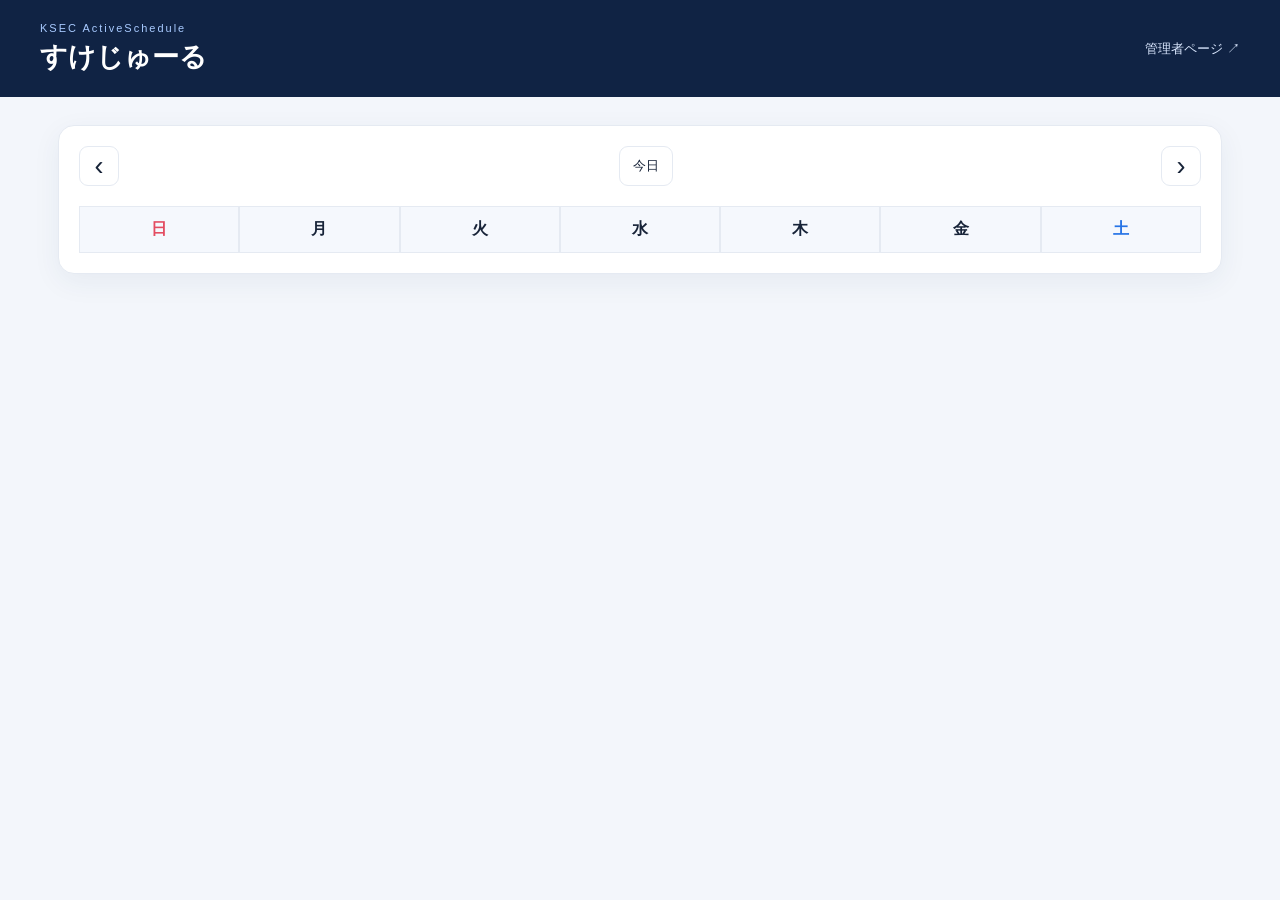
<file: index.html>
<!DOCTYPE html>
<html lang="ja">
<head>
<meta charset="UTF-8">
<meta name="viewport" content="width=device-width, initial-scale=1">
<title>すけじゅーる｜KSEC 1st</title>
<link rel="stylesheet" href="style.css">
<link rel="icon" href="favicon.png">
</head>
<body>
<header class="header">
<div class="header-inner">
<div><p class="header-sub">KSEC ActiveSchedule</p><h1>すけじゅーる</h1></div><a class="admin-link" href="admin.html">管理者ページ ↗</a></div>
</header>

<main class="container">
<section class="calendar-section">
<div class="calendar-header"><button class="nav-btn" onclick="changeMonth(-1)">‹</button><div class="month-area"><h2 id="monthTitle"></h2><button class="today-btn" onclick="goToday()">今日</button></div>
<button class="nav-btn" onclick="changeMonth(1)">›</button></div>
<div class="calendar-scroll"><div class="calendar"><div class="weekdays"><div class="sunday">日</div><div>月</div><div>火</div><div>水</div><div>木</div><div>金</div><div class="saturday">土</div></div>
<div id="calendarDays" class="calendar-days"></div></div></div>
</section>

<section class="legend" id="legend"></section>
</main>

<div id="detailModal" class="modal" onclick="if(event.target===this)closeDetail()">
<div class="modal-content"><div class="modal-header"><div><p class="modal-sub">SCHEDULE DETAILS</p><h2 id="detailTitle"></h2></div><button class="close-btn" onclick="closeDetail()">×</button></div>
<p id="detailDate" class="detail-date"></p><span id="detailCategory" class="category-badge"></span><div id="detailDescription" class="detail-description"></div></div></div>

<div id="loading" class="loading">読み込み中...</div>
<script src="script.js"></script>
</body>
</html>
</file>
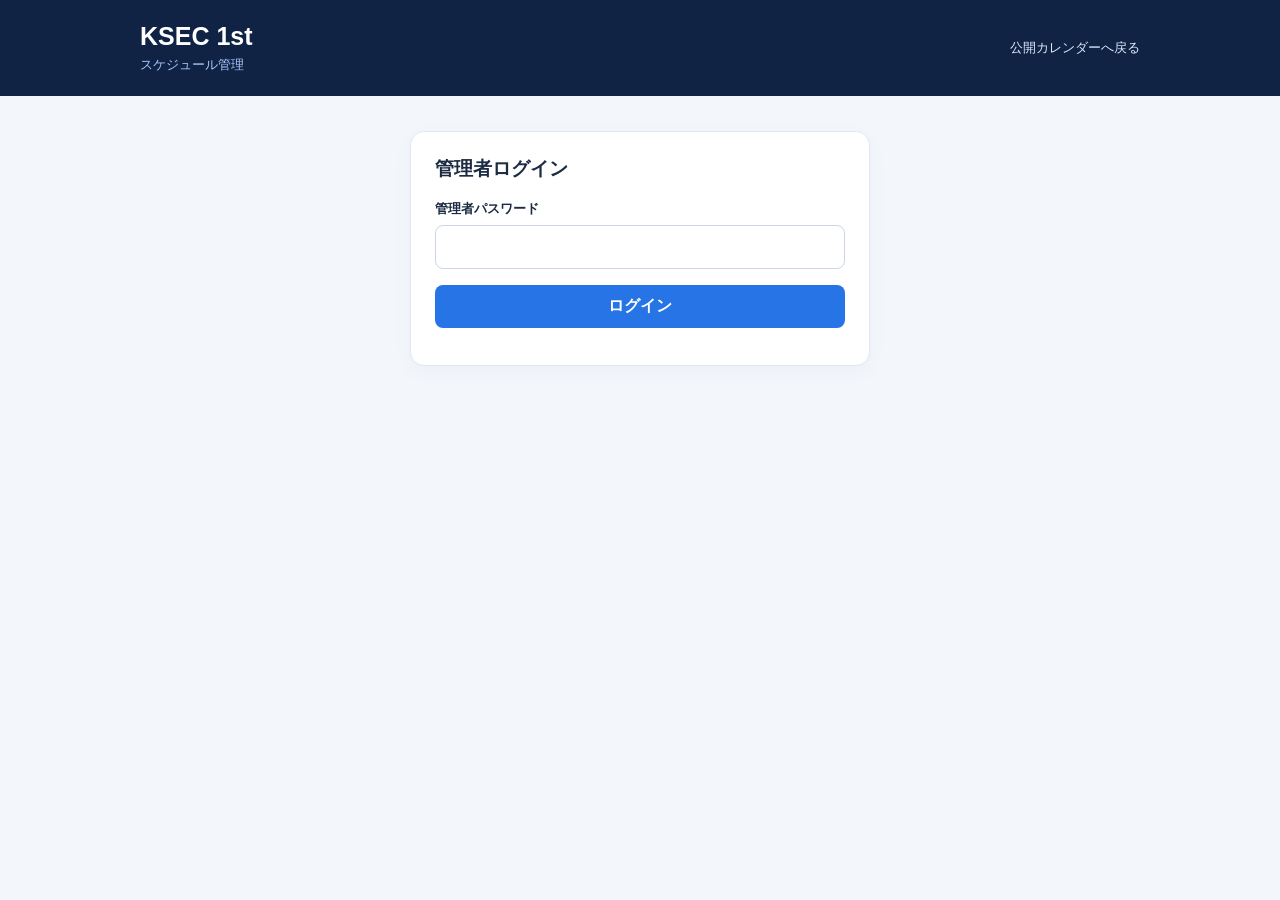
<file: admin.html>
<!DOCTYPE html>
<html lang="ja">
<head>
  <meta charset="UTF-8">
  <meta name="viewport" content="width=device-width, initial-scale=1.0">
  <title>adminすけじゅーる｜KSEC 1st</title>
  <link rel="stylesheet" href="admin.css">
  <link rel="icon" href="favicon.png">
</head>
<body>
  <header class="admin-header">
    <div>
      <h1>KSEC 1st</h1>
      <p>スケジュール管理</p>
    </div>
    <a href="index.html" class="back-link">公開カレンダーへ戻る</a>
  </header>

  <main class="admin-container">
    <!-- ログイン -->
    <section id="loginPanel" class="panel">
      <h2>管理者ログイン</h2>
      <form id="loginForm">
        <label for="loginPassword">管理者パスワード</label>
        <input
          type="password"
          id="loginPassword"
          autocomplete="current-password"
          required
        >
        <button type="submit">ログイン</button>
        <p id="loginMessage" class="message" aria-live="polite"></p>
      </form>
    </section>

    <!-- 管理画面 -->
    <div id="adminApp" hidden>
      <div class="admin-toolbar">
        <h2>管理メニュー</h2>
        <button type="button" id="logoutButton" class="secondary-button">
          ログアウト
        </button>
      </div>

      <!-- 日程設定 -->
      <section class="panel">
        <h2 id="scheduleFormHeading">日程設定</h2>
        <p class="help-text">
          開始日から終了日まで、毎日に同じ予定を登録します。
          1日のみの場合は、開始日と終了日に同じ日付を指定してください。
        </p>

        <form id="scheduleForm">
          <input type="hidden" id="editingEventId">

          <div class="form-grid">
            <div class="form-field">
              <label for="startDate">開始日 <span class="required">必須</span></label>
              <input type="date" id="startDate" required>
            </div>

            <div class="form-field">
              <label for="endDate">終了日 <span class="required">必須</span></label>
              <input type="date" id="endDate" required>
            </div>
          </div>

          <p id="periodPreview" class="help-text" aria-live="polite">
            開始日と終了日を選択してください。
          </p>

          <div class="form-field">
            <label for="eventTitle">予定名 <span class="required">必須</span></label>
            <input
              type="text"
              id="eventTitle"
              maxlength="100"
              placeholder="例：秋季大会"
              required
            >
          </div>

          <div class="form-field">
            <label for="eventCategory">カテゴリ <span class="required">必須</span></label>
            <select id="eventCategory" required>
              <option value="">カテゴリを読み込み中...</option>
            </select>
          </div>

          <div class="form-field">
            <label for="eventDescription">内容・詳細</label>
            <textarea
              id="eventDescription"
              rows="4"
              maxlength="2000"
              placeholder="予定の詳細を入力してください。"
            ></textarea>
          </div>

          <div class="button-row">
            <button type="submit" id="saveEventButton">期間を指定して登録</button>
            <button
              type="button"
              id="cancelEditButton"
              class="secondary-button"
              hidden
            >
              編集をキャンセル
            </button>
          </div>

          <p id="scheduleMessage" class="message" aria-live="polite"></p>
        </form>
      </section>

      <!-- 登録済み予定 -->
      <section class="panel">
        <h2>登録済みの日程</h2>
        <p class="help-text">
          期間登録された予定は、日付ごとに表示されます。
          編集・削除は1日分ずつ行います。
        </p>
        <div id="eventList" class="event-list">
          読み込み中...
        </div>
      </section>

      <!-- カテゴリ管理 -->
      <section class="panel">
        <h2>カテゴリ管理</h2>

        <form id="categoryForm">
          <input type="hidden" id="editingCategoryId">

          <div class="form-field">
            <label for="categoryName">カテゴリ名</label>
            <input
              type="text"
              id="categoryName"
              maxlength="50"
              placeholder="例：部活動"
              required
            >
          </div>

          <div class="form-field">
            <label for="categoryColor">カテゴリカラー</label>
            <div class="color-field">
              <input type="color" id="categoryColor" value="#2774E6" required>
              <span id="categoryColorCode">#2774E6</span>
            </div>
          </div>

          <div class="button-row">
            <button type="submit" id="saveCategoryButton">カテゴリを追加</button>
            <button
              type="button"
              id="cancelCategoryEditButton"
              class="secondary-button"
              hidden
            >
              編集をキャンセル
            </button>
          </div>

          <p id="categoryMessage" class="message" aria-live="polite"></p>
        </form>

        <div id="categoryList" class="category-list">
          読み込み中...
        </div>
      </section>
    </div>
  </main>

  <script src="admin.js"></script>
</body>
</html>
</file>
<file: style.css>
:root {
  --blue: #2774e6;
  --ink: #172338;
  --muted: #718096;
  --line: #e5eaf2;
  --surface: #ffffff;
  --bg: #f3f6fb;
}

* {
  box-sizing: border-box;
}

body {
  margin: 0;
  background: var(--bg);
  color: var(--ink);
  font-family: "Noto Sans JP", "Yu Gothic", sans-serif;
}

button,
a {
  font: inherit;
}

button {
  cursor: pointer;
}

/* =========================================
   ヘッダー
========================================= */

.header {
  background: #102344;
  color: white;
  padding: 22px 24px;
}

.header-inner {
  max-width: 1200px;
  margin: auto;
  display: flex;
  align-items: center;
  justify-content: space-between;
  gap: 16px;
}

.header-sub {
  margin: 0 0 5px;
  color: #a8caff;
  font-size: 11px;
  letter-spacing: 2px;
}

.header h1 {
  margin: 0;
  font-size: 27px;
}

.admin-link {
  color: #dbe8ff;
  font-size: 13px;
  text-decoration: none;
}

.admin-link:hover {
  color: white;
}

/* =========================================
   ページ全体
========================================= */

.container {
  max-width: 1200px;
  margin: 28px auto;
  padding: 0 18px 40px;
}

.calendar-section {
  padding: 20px;
  background: var(--surface);
  border: 1px solid var(--line);
  border-radius: 16px;
  box-shadow: 0 8px 28px #203d6510;
}

/* =========================================
   カレンダーヘッダー
========================================= */

.calendar-header {
  display: flex;
  align-items: center;
  justify-content: space-between;
  gap: 12px;
  margin-bottom: 20px;
}

.month-area {
  display: flex;
  align-items: center;
  gap: 12px;
}

.month-area h2 {
  margin: 0;
  font-size: 23px;
}

.nav-btn,
.today-btn {
  border: 1px solid var(--line);
  background: white;
  color: var(--ink);
  border-radius: 9px;
  min-width: 40px;
  height: 40px;
}

.nav-btn {
  font-size: 27px;
}

.today-btn {
  padding: 0 13px;
  font-size: 13px;
}

.nav-btn:hover,
.today-btn:hover {
  background: #edf4ff;
}

/* =========================================
   カレンダー・横スクロール
========================================= */

.calendar-scroll {
  width: 100%;
  overflow-x: auto;
  overscroll-behavior-x: contain;
}

.calendar {
  min-width: 896px;
}

.weekdays {
  display: grid;
  grid-template-columns: repeat(7, minmax(128px, 1fr));
}

.weekdays > div {
  text-align: center;
  padding: 12px 4px;
  font-weight: 700;
  background: #f5f8fd;
  border: 1px solid var(--line);
}

.sunday {
  color: #e34c61;
}

.saturday {
  color: var(--blue);
}

/* 週ごとのカレンダー */
.calendar-days {
  display: block;
}

.calendar-week {
  position: relative;
  display: grid;
  grid-template-columns: repeat(7, minmax(128px, 1fr));
  min-width: 896px;
  isolation: isolate;
}

/* 日付セル */
.calendar-day {
  position: relative;
  min-width: 0;
  min-height: calc(125px + var(--extra-height, 28px));
  padding: 8px;
  border: 1px solid var(--line);
  background: white;
  overflow-wrap: anywhere;
}

.calendar-day.other-month {
  background: #f8fafc;
}

.calendar-day.other-month .day-number {
  color: #b3bdca;
}

.day-number {
  position: relative;
  z-index: 1;
  display: inline-flex;
  align-items: center;
  justify-content: center;
  width: 28px;
  height: 28px;
  margin-bottom: 7px;
  font-size: 13px;
}

.calendar-day.today .day-number {
  border-radius: 50%;
  color: white;
  background: var(--blue);
}

/* =========================================
   期間予定のレイヤー
========================================= */

.week-events {
  position: absolute;
  z-index: 3;
  top: 42px;
  left: 0;
  right: 0;

  display: grid;
  grid-template-columns: repeat(7, minmax(128px, 1fr));
  grid-auto-rows: 26px;

  pointer-events: none;
}

/* 予定の帯 */
.event {
  display: block;
  min-width: 0;
  width: auto;
  height: 24px;

  margin: 1px 3px;
  padding: 3px 8px;

  border: 0;
  border-left: 3px solid var(--event-color, var(--blue));
  border-radius: 5px;

  background: var(--event-bg, #eaf2ff);
  color: #263650;

  font-size: 12px;
  line-height: 18px;
  text-align: left;

  white-space: nowrap;
  overflow: hidden;
  text-overflow: ellipsis;

  pointer-events: auto;
  position: relative;
  z-index: 1;
}

.event:hover {
  filter: brightness(.96);
  z-index: 2;
}

/* 前の週から続いている帯 */
.event.continues-before {
  border-top-left-radius: 0;
  border-bottom-left-radius: 0;
  border-left-width: 0;
  margin-left: 0;
  padding-left: 8px;
}

/* 次の週へ続く帯 */
.event.continues-after {
  border-top-right-radius: 0;
  border-bottom-right-radius: 0;
  margin-right: 0;
}

/* =========================================
   カテゴリ凡例
========================================= */

.legend {
  display: flex;
  flex-wrap: wrap;
  gap: 12px 18px;
  margin-top: 18px;
}

.legend-item {
  display: flex;
  align-items: center;
  gap: 7px;
  font-size: 13px;
}

.dot {
  width: 10px;
  height: 10px;
  border-radius: 3px;
  flex-shrink: 0;
}

/* =========================================
   予定詳細モーダル
========================================= */

.modal {
  display: none;
  position: fixed;
  inset: 0;
  z-index: 100;
  padding: 20px;
  background: #101c30a8;
  align-items: center;
  justify-content: center;
}

.modal.active {
  display: flex;
}

.modal-content {
  width: min(100%, 520px);
  max-height: 90vh;
  overflow-y: auto;
  padding: 25px;
  background: white;
  border-radius: 16px;
}

.modal-header {
  display: flex;
  align-items: flex-start;
  justify-content: space-between;
  gap: 15px;
}

.modal-sub {
  margin: 0 0 5px;
  color: var(--blue);
  font-size: 10px;
  letter-spacing: 2px;
}

.modal-header h2 {
  margin: 0;
  font-size: 22px;
  overflow-wrap: anywhere;
}

.close-btn {
  border: 0;
  background: transparent;
  color: #718096;
  font-size: 28px;
}

.detail-date {
  color: var(--muted);
  margin: 20px 0 12px;
}

.category-badge {
  display: inline-block;
  padding: 6px 10px;
  border-radius: 6px;
  font-size: 12px;
}

.detail-description {
  margin-top: 20px;
  line-height: 1.9;
  white-space: pre-wrap;
  overflow-wrap: anywhere;
}

/* =========================================
   ローディング
========================================= */

.loading {
  display: none;
  position: fixed;
  inset: 0;
  z-index: 200;
  align-items: center;
  justify-content: center;
  background: #ffffffb8;
  font-weight: bold;
}

.loading.active {
  display: flex;
}

/* =========================================
   スマートフォン
========================================= */

@media (max-width: 600px) {
  .header {
    padding: 18px 15px;
  }

  .header h1 {
    font-size: 23px;
  }

  .admin-link {
    font-size: 11px;
  }

  .container {
    margin: 16px auto;
    padding: 0 10px 25px;
  }

  .calendar-section {
    padding: 12px;
    border-radius: 12px;
  }

  .month-area {
    gap: 7px;
  }

  .month-area h2 {
    font-size: 18px;
  }

  .nav-btn {
    min-width: 34px;
    height: 36px;
  }

  .today-btn {
    height: 36px;
    padding: 0 9px;
  }

  .calendar,
  .calendar-week {
    min-width: 896px;
  }

  .calendar-day {
    padding: 5px;
  }

  .event {
    padding: 3px 6px;
    font-size: 11px;
  }

  .modal-content {
    padding: 20px;
  }
}
</file>
<file: admin.css>
:root {
  --navy: #102344;
  --blue: #2774e6;
  --bg: #f3f6fb;
  --line: #e0e7f0;
  --text: #1c2b42;
}
* { box-sizing: border-box; }
body {
  margin: 0;
  background: var(--bg);
  color: var(--text);
  font-family: "Noto Sans JP", "Yu Gothic", sans-serif;
}
button, input, select, textarea { font: inherit; }
button, a { cursor: pointer; }
.topbar {
  padding: 22px max(20px, calc((100% - 1000px) / 2));
  background: var(--navy);
  color: white;
  display: flex;
  justify-content: space-between;
  align-items: center;
  gap: 15px;
}
.topbar p { margin: 0 0 5px; color: #a8caff; font-size: 11px; letter-spacing: 1.5px; }
.topbar h1 { margin: 0; font-size: 25px; }
.topbar a { color: #dce9ff; text-decoration: none; font-size: 13px; }
.wrap { max-width: 1000px; margin: 28px auto; padding: 0 16px 40px; }
.panel {
  margin-bottom: 20px;
  padding: 24px;
  background: white;
  border: 1px solid var(--line);
  border-radius: 14px;
  box-shadow: 0 6px 22px #10234408;
}
.panel h2 { margin: 0 0 18px; font-size: 19px; }
.login-panel { max-width: 460px; margin: 35px auto; }
label { display: block; margin: 17px 0 7px; font-size: 13px; font-weight: 700; }
input:not([type="color"]), select, textarea {
  width: 100%;
  min-width: 0;
  padding: 12px;
  border: 1px solid #ccd6e4;
  border-radius: 8px;
  background: white;
  color: var(--text);
}
textarea { resize: vertical; line-height: 1.7; }
button {
  border: 0;
  border-radius: 8px;
  padding: 11px 15px;
  font-weight: 700;
}
.primary { background: var(--blue); color: white; }
.primary:hover { background: #155ac0; }
.secondary { background: #edf2f8; color: #263650; }
.toolbar { display: flex; align-items: center; justify-content: space-between; margin-bottom: 16px; }
.toolbar h2 { margin: 0; }
.date-picker-row, .color-row, .buttons {
  display: flex;
  align-items: center;
  gap: 10px;
}
.date-picker-row input { flex: 1; }
.color-row input { width: 55px; height: 42px; padding: 3px; }
.buttons { margin-top: 18px; flex-wrap: wrap; }
.chips { display: flex; flex-wrap: wrap; gap: 7px; margin-top: 10px; }
.chip {
  display: inline-flex;
  align-items: center;
  gap: 8px;
  padding: 7px 10px;
  border-radius: 8px;
  background: #eaf2ff;
  color: #174a93;
  font-size: 13px;
}
.chip button { padding: 0 3px; background: transparent; color: inherit; }
.item-list { display: grid; gap: 10px; margin-top: 16px; }
.item {
  display: flex;
  justify-content: space-between;
  align-items: center;
  gap: 14px;
  padding: 13px;
  border: 1px solid var(--line);
  border-radius: 10px;
}
.item-main { min-width: 0; overflow-wrap: anywhere; }
.item-main strong { display: block; }
.item-main small { display: block; margin-top: 4px; color: #718096; }
.item-actions { display: flex; flex-wrap: wrap; gap: 6px; }
.item-actions button { padding: 8px 10px; font-size: 12px; }
.delete { background: #fff0f0; color: #c22c3a; }
.swatch { display: inline-block; width: 12px; height: 12px; border-radius: 3px; margin-right: 7px; }
.error { color: #c22c3a; font-size: 13px; }
#statusMessage { white-space: pre-wrap; }
[hidden] { display: none !important; }

@media (max-width: 600px) {
  .topbar { padding: 18px 15px; }
  .topbar h1 { font-size: 20px; }
  .topbar a { font-size: 11px; }
  .wrap { margin-top: 16px; padding: 0 10px 25px; }
  .panel { padding: 17px; }
  .item { align-items: flex-start; flex-direction: column; }
  .date-picker-row { align-items: stretch; flex-direction: column; }
}


/* 期間指定の日程設定 */
.form-grid {
  display: grid;
  grid-template-columns: repeat(2, minmax(0, 1fr));
  gap: 16px;
}

.form-field {
  margin-bottom: 16px;
}

.form-field label {
  display: block;
  margin-bottom: 7px;
  font-weight: 600;
}

.form-field input,
.form-field select,
.form-field textarea {
  box-sizing: border-box;
  width: 100%;
}

.help-text {
  color: #64748b;
  font-size: 0.9rem;
  line-height: 1.7;
}

.required {
  color: #dc2626;
  font-size: 0.8rem;
}

.button-row,
.admin-toolbar {
  display: flex;
  align-items: center;
  flex-wrap: wrap;
  gap: 10px;
}

.admin-toolbar {
  justify-content: space-between;
}

.message.error {
  color: #dc2626;
}

.message.success {
  color: #15803d;
}

.event-item,
.category-item {
  display: flex;
  align-items: center;
  justify-content: space-between;
  gap: 16px;
  padding: 16px 0;
  border-bottom: 1px solid #e2e8f0;
}

.event-item-main {
  min-width: 0;
  overflow-wrap: anywhere;
}

.event-date {
  color: #64748b;
  font-size: 0.85rem;
  margin-bottom: 4px;
}

.event-title {
  font-weight: 700;
  margin-bottom: 8px;
}

.event-category {
  display: inline-block;
  padding: 4px 9px;
  border-radius: 999px;
  background: var(--category-color);
  color: #fff;
  font-size: 0.8rem;
}

.event-description {
  white-space: pre-wrap;
  overflow-wrap: anywhere;
}

.event-actions,
.category-info,
.color-field {
  display: flex;
  align-items: center;
  flex-wrap: wrap;
  gap: 8px;
}

.category-color-dot {
  width: 14px;
  height: 14px;
  border-radius: 50%;
  flex-shrink: 0;
}

.color-field input[type="color"] {
  width: 56px;
  height: 40px;
  padding: 3px;
}

.secondary-button {
  background: #64748b;
  color: white;
}

.danger-button {
  background: #dc2626;
  color: white;
}

button {
  cursor: pointer;
}

button:disabled {
  opacity: 0.6;
  cursor: not-allowed;
}

[hidden] {
  display: none !important;
}

@media (max-width: 600px) {
  .form-grid {
    grid-template-columns: 1fr;
  }

  .event-item,
  .category-item {
    align-items: flex-start;
    flex-direction: column;
  }

  .event-actions {
    width: 100%;
  }
}


/* =========================================
   現在の admin.html に合わせたUI修正
========================================= */

.admin-header {
  padding: 22px max(20px, calc((100% - 1000px) / 2));
  background: #102344;
  color: #fff;
  display: flex;
  justify-content: space-between;
  align-items: center;
  gap: 15px;
}

.admin-header h1 {
  margin: 0;
  font-size: 25px;
}

.admin-header p {
  margin: 5px 0 0;
  color: #a8caff;
  font-size: 13px;
}

.admin-header .back-link {
  color: #dce9ff;
  text-decoration: none;
  font-size: 13px;
}

.admin-container {
  width: 100%;
  max-width: 1000px;
  margin: 28px auto;
  padding: 0 16px 40px;
}

.panel {
  margin-bottom: 20px;
  padding: 24px;
  background: #fff;
  border: 1px solid #e0e7f0;
  border-radius: 14px;
  box-shadow: 0 6px 22px #10234408;
}

.panel h2,
.admin-toolbar h2 {
  margin: 0 0 18px;
  font-size: 19px;
}

#loginPanel {
  max-width: 460px;
  margin: 35px auto;
}

#loginForm button,
#scheduleForm button[type="submit"],
#categoryForm button[type="submit"] {
  background: #2774e6;
  color: #fff;
}

#loginForm button {
  width: 100%;
  margin-top: 16px;
}

.admin-toolbar {
  display: flex;
  align-items: center;
  justify-content: space-between;
  gap: 12px;
  margin-bottom: 16px;
}

.admin-toolbar h2 {
  margin: 0;
}

.secondary-button {
  background: #edf2f8;
  color: #263650;
}

.danger-button {
  background: #fff0f0;
  color: #c22c3a;
}

.event-list,
.category-list {
  display: grid;
  gap: 10px;
  margin-top: 16px;
}

.event-item,
.category-item {
  display: flex;
  justify-content: space-between;
  align-items: center;
  gap: 14px;
  padding: 16px;
  border: 1px solid #e0e7f0;
  border-radius: 10px;
  background: #fff;
}

.event-item-main {
  flex: 1;
  min-width: 0;
  overflow-wrap: anywhere;
}

.event-actions {
  display: flex;
  flex-wrap: wrap;
  gap: 6px;
}

.event-actions button {
  padding: 8px 10px;
  font-size: 12px;
}

.category-info code {
  color: #64748b;
  font-size: 12px;
}

.message {
  font-size: 13px;
  line-height: 1.7;
}

.message.error {
  color: #c22c3a;
}

.message.success {
  color: #15803d;
}

#periodPreview {
  padding: 10px 12px;
  background: #edf4ff;
  border-radius: 8px;
}

@media (max-width: 600px) {
  .admin-header {
    padding: 18px 15px;
    flex-wrap: wrap;
  }

  .admin-header h1 {
    font-size: 20px;
  }

  .admin-header .back-link {
    font-size: 12px;
  }

  .admin-container {
    margin-top: 16px;
    padding: 0 10px 25px;
  }

  .panel {
    padding: 17px;
  }

  .event-item,
  .category-item {
    align-items: flex-start;
    flex-direction: column;
  }

  .event-actions {
    width: 100%;
  }
}
</file>
